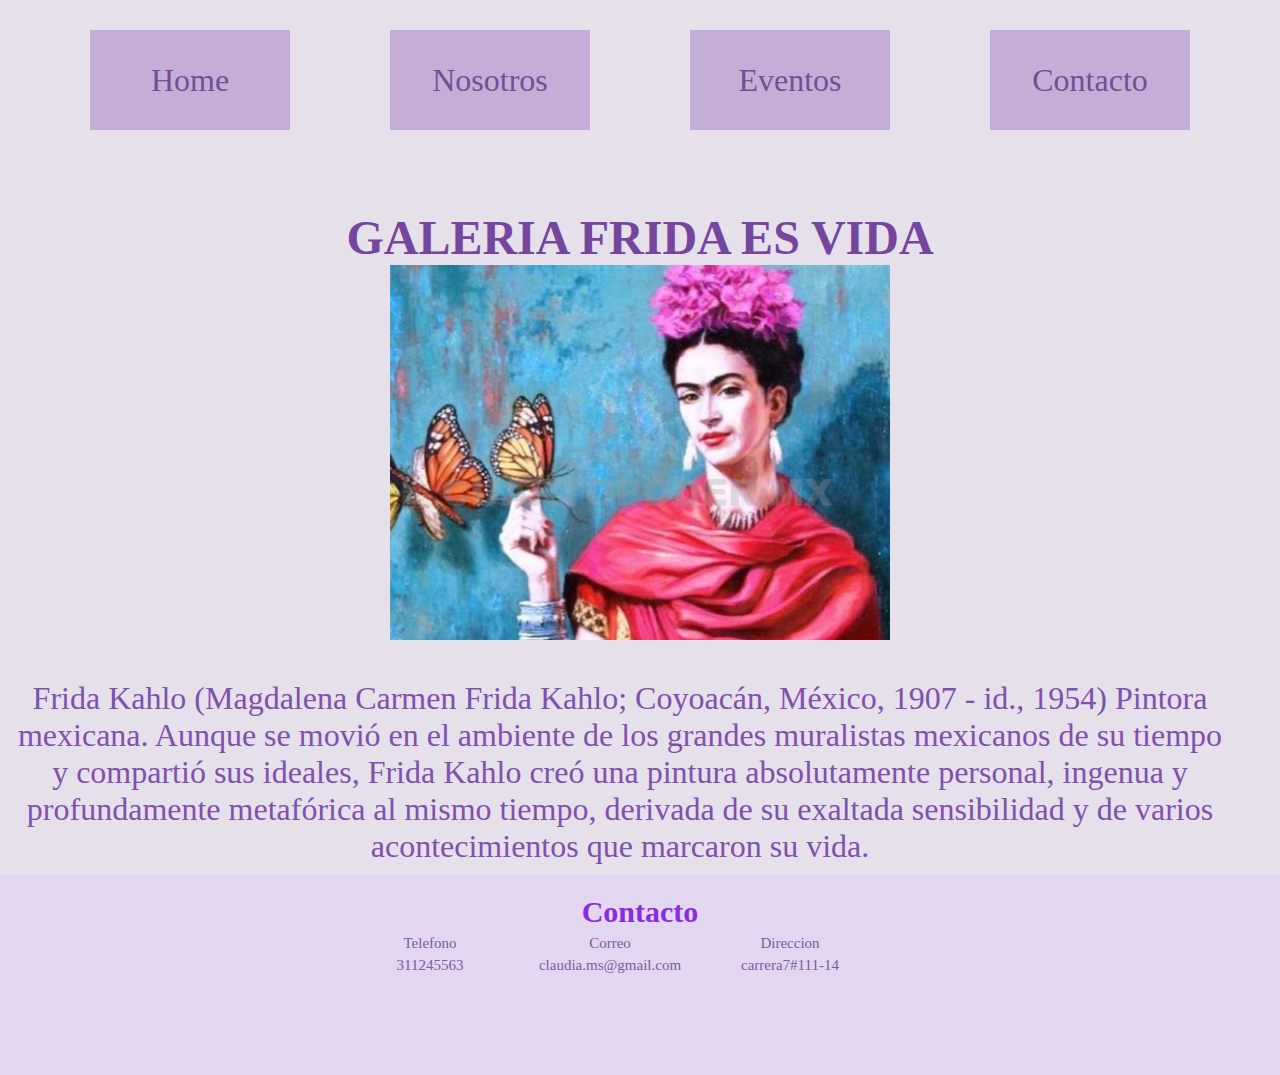
<file: PROYECTO1/index.html>
<!DOCTYPE html>
<html lang="en">
<head>
    <meta charset="UTF-8">
    <meta name="viewport" content="width=device-width, initial-scale=1.0">
    <link rel="stylesheet" href="estilos.css">
    <meta http-equiv="X-UA-Compatible" content="ie=edge">
    <title>GALERIA FRIDA ES VIDA</title>
</head>
<body>
    <div class="cajaPadre">

     <div class="boton1 botonHijo">
     <p class="txBoton">Home</p><a href="quiensoy.html"></a></div>

     <div class="boton2 botonHijo"> 
    <p class="txBoton">Nosotros</p></div>
       
     <div class="boton botonHijo">  
    <p class="txBoton">Eventos</p></div>
       
    <div class="boton botonHijo">
     <p class="txBoton">Contacto</p></div>
     </div>

<header class="header">  </header>
<main class="main"></main>
<aside class="aside">
    <h1 class="title">GALERIA FRIDA ES VIDA
    </h1>
    <img class="imgPortada"src="./GALERIA IMAGENES/FOTO1.jpg" 
    alt="imagen de portada"/>
    <P class="descripicion">Frida Kahlo
 (Magdalena Carmen Frida Kahlo; Coyoacán, México, 1907 - id., 1954) 
 Pintora mexicana. Aunque se movió en el ambiente de los grandes
 muralistas mexicanos de su tiempo y compartió sus ideales,
Frida Kahlo creó una pintura absolutamente personal, ingenua
 y profundamente metafórica al mismo tiempo, derivada de su
exaltada sensibilidad y de varios acontecimientos
 que marcaron su vida.</P>
</aside>
<footer class="footer">
   <h4 class="contcTa">Contacto</h4>

   <div class="contenColsFooter">

   <div class="colsFooter">
   <p>Telefono</p>
   <a href="tel:311245563">311245563</a></div>

  
   <div class="colsFooter">
 <p>Correo</p>
   <a href="claudia.ms@gmail.com">claudia.ms@gmail.com</a></div>

  
   <div class="colsFooter">
   <p>Direccion</p>
   <a href="carrera7#111-14">carrera7#111-14</a></div>
</div>
</footer>
    
</body>
</html>
</file>
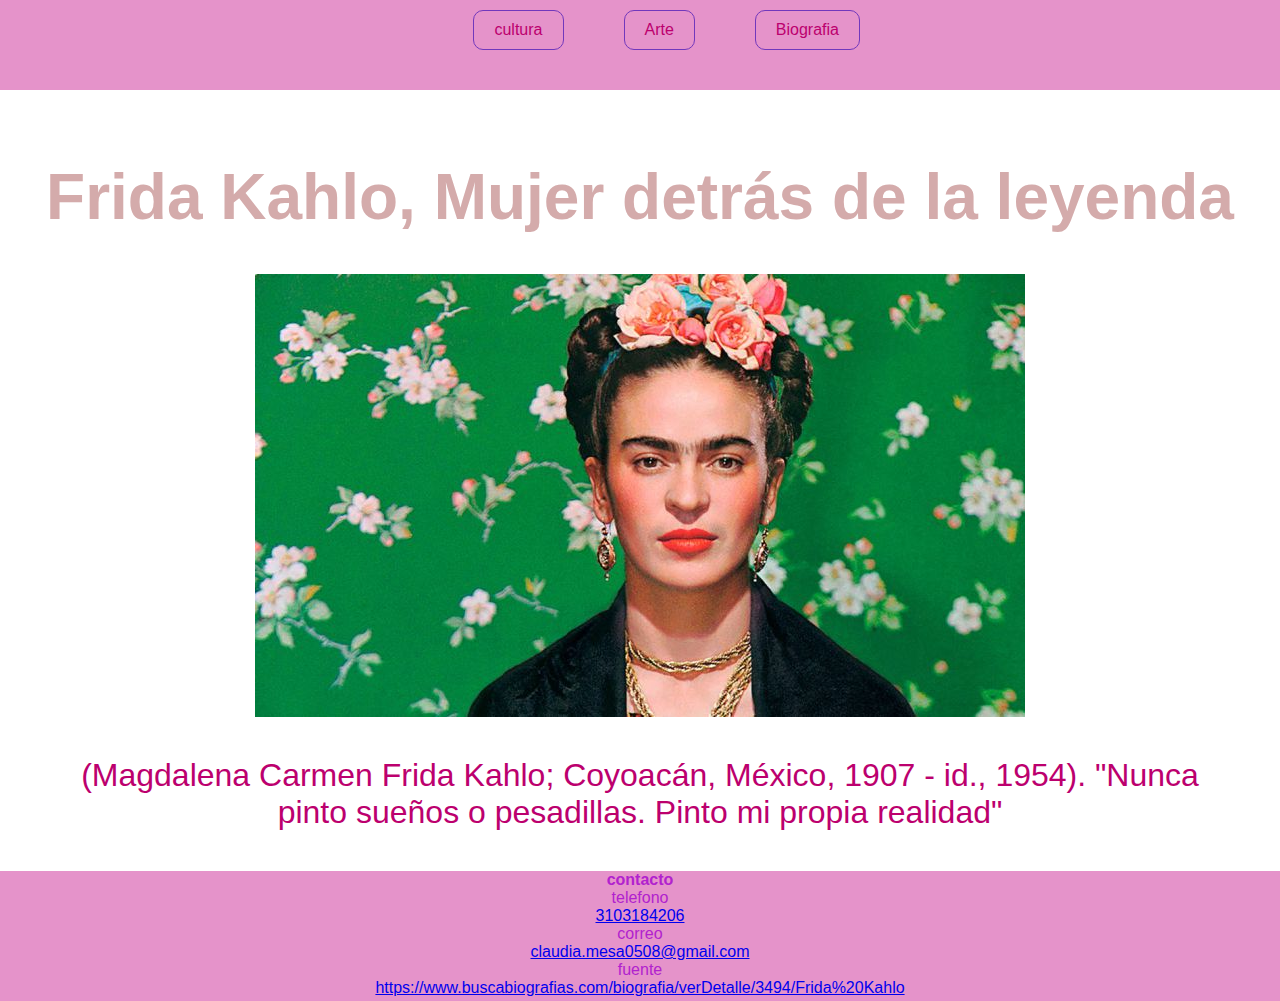
<file: PROYECTO2/index.html>
<!DOCTYPE html>
<html lang="en">
<head>
    <meta charset="UTF-8">
    <meta name="viewport" content="width=device-width, initial-scale=1.0">
    <meta http-equiv="X-UA-Compatible" content="ie=edge">
    <link rel="icon" type="imagen/png" href="./imagenes/icono.png">
    <link rel="stylesheet" href="estilos.css">
    <title>FRIDA ES VIDA</title>
</head>
<body>
<header class="header"> 
    <nav class="nav">
        <ul class="contenedorList">
            <li class="itemMenu">   <a href="galeria.html"class="linkMenu">cultura</a>   </li>
            <li class="itemMenu">   <a href="galeria.html" class="linkMenu"> Arte</a>    </li>
            <li class="itemMenu">   <a href="galeria.html"class="linkMenu"> Biografia</a>  </li>
        
        </ul>
    </nav>
</header>

<main class="main">
   
    <article class="article">
        <h1 class="title">Frida Kahlo, Mujer detrás de la leyenda </h1>
        <img class="imag"src="./imagenes/FRIDA 1.jpg" alt="frida 1">
        <p class="descripcion">(Magdalena Carmen Frida Kahlo; Coyoacán, México, 1907 - id., 1954).
                "Nunca pinto sueños o pesadillas. Pinto mi propia realidad"
                </p>
   
    </article> 
</main>
    
      
       
<footer class="footer">
<h4>contacto</h4>
<p>telefono</p>
<a href="tel:3103184206">3103184206</a>
<p>correo</p>
<a href="mailto:claudia.mesa0508@gmail.com">claudia.mesa0508@gmail.com</a>
<p>fuente</p>
 <a href="https://www.buscabiografias.com/biografia/verDetalle/3494/Frida%20Kahlo">
 https://www.buscabiografias.com/biografia/verDetalle/3494/Frida%20Kahlo</a>

</footer>
    
</body>
</html>
</file>
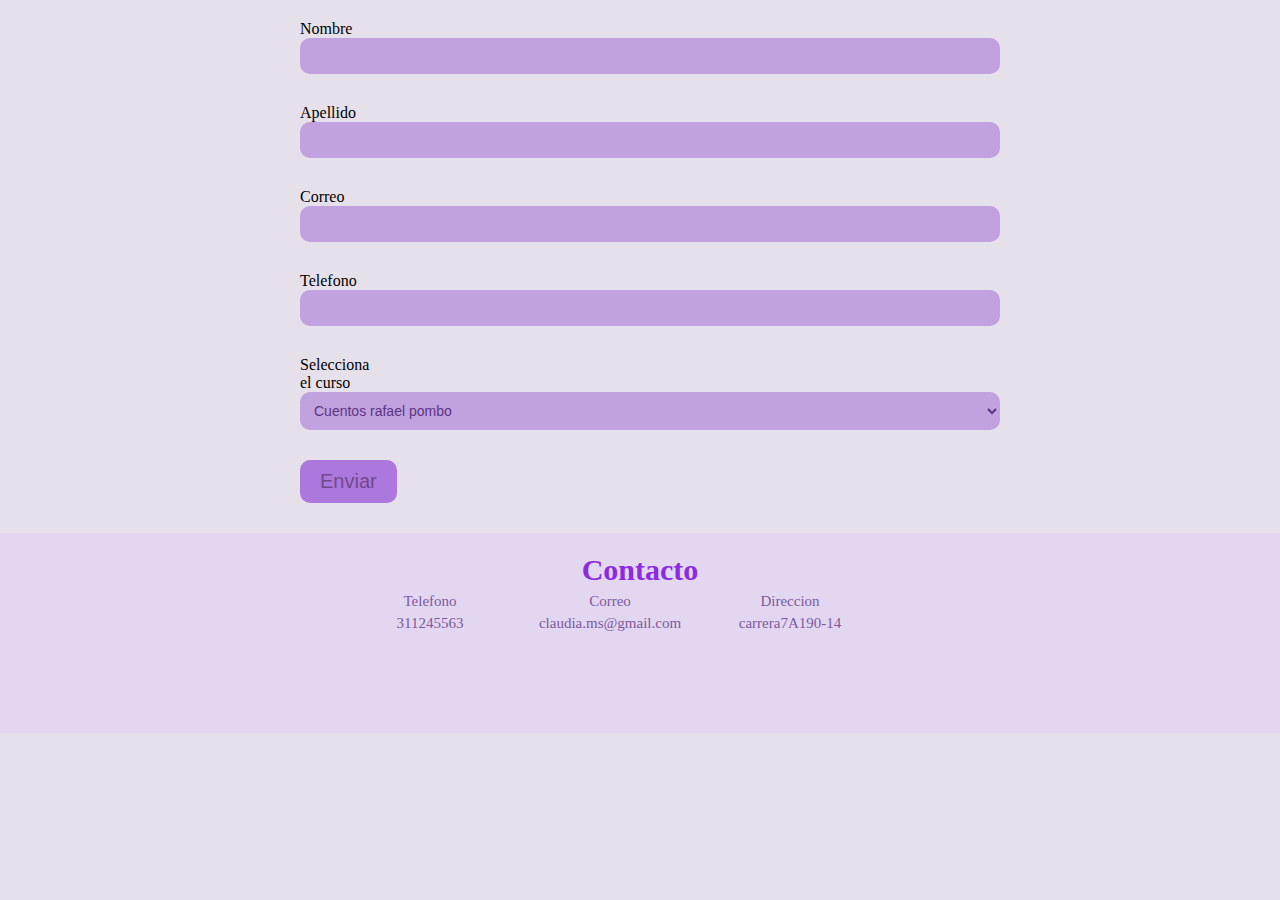
<file: PROYECTO1/contacto.html>
<!DOCTYPE html>
<html lang="es">
<head>
    <meta charset="UTF-8">
    <meta name="viewport" content="width=device-width, initial-scale=1.0">
    <meta http-equiv="X-UA-Compatible" content="ie=edge">
    <link rel="stylesheet" href="./estilos.css">
    <title>Document</title>
</head>
<body>
    <main class="main">
    <div class="slider"></div>
    <div class="form">
    <form>
        <div class="contIpus">

        <label for="name">Nombre</label>
        <input type="text" id="name"/>
    </div>


         <div class="contIpus">
        <label for="surname">Apellido</label>
        <input type="text" id="surname"/>
     </div>
   
     
     <div class="contIpus">
            <label for="mail">Correo</label>
            <input type="email" id="mail"/>
         </div>
        
         <div class="contIpus">
                <label for="Tel">Telefono</label>
                <input type="Tel" id="Tel"/>
             </div>
           

             <div class="contIpus">
                <label for="curso">Selecciona el curso</label>
                <select id="curso" id="curso">
                    <option value="value1">Cuentos rafael pombo</option>
                    <option value="value2">Coro filarmonico de bogota</option>
                    <option value="value3">Clases ballet</option>
                </select>
                 </div>
              



         <div class="contIpus contBtn"> 
             <button type="submit">Enviar</button>
         </div>
        </div>
    </form>
     
    </main>
    <footer class="footer">
            <h4 class="contcTa">Contacto</h4>
         
            <div class="contenColsFooter">
         
            <div class="colsFooter">
            <p>Telefono</p>
            <a href="tel:311245563">311245563</a></div>
         
           
            <div class="colsFooter">
          <p>Correo</p>
            <a href="claudia.ms@gmail.com">claudia.ms@gmail.com</a></div>

            <div class="colsFooter">
                    <p>Direccion</p>
                    <a href="carrera7A190-14">carrera7A190-14</a></div>
                   
           
         </div>
         </footer>

    
</body>
</html>
</file>
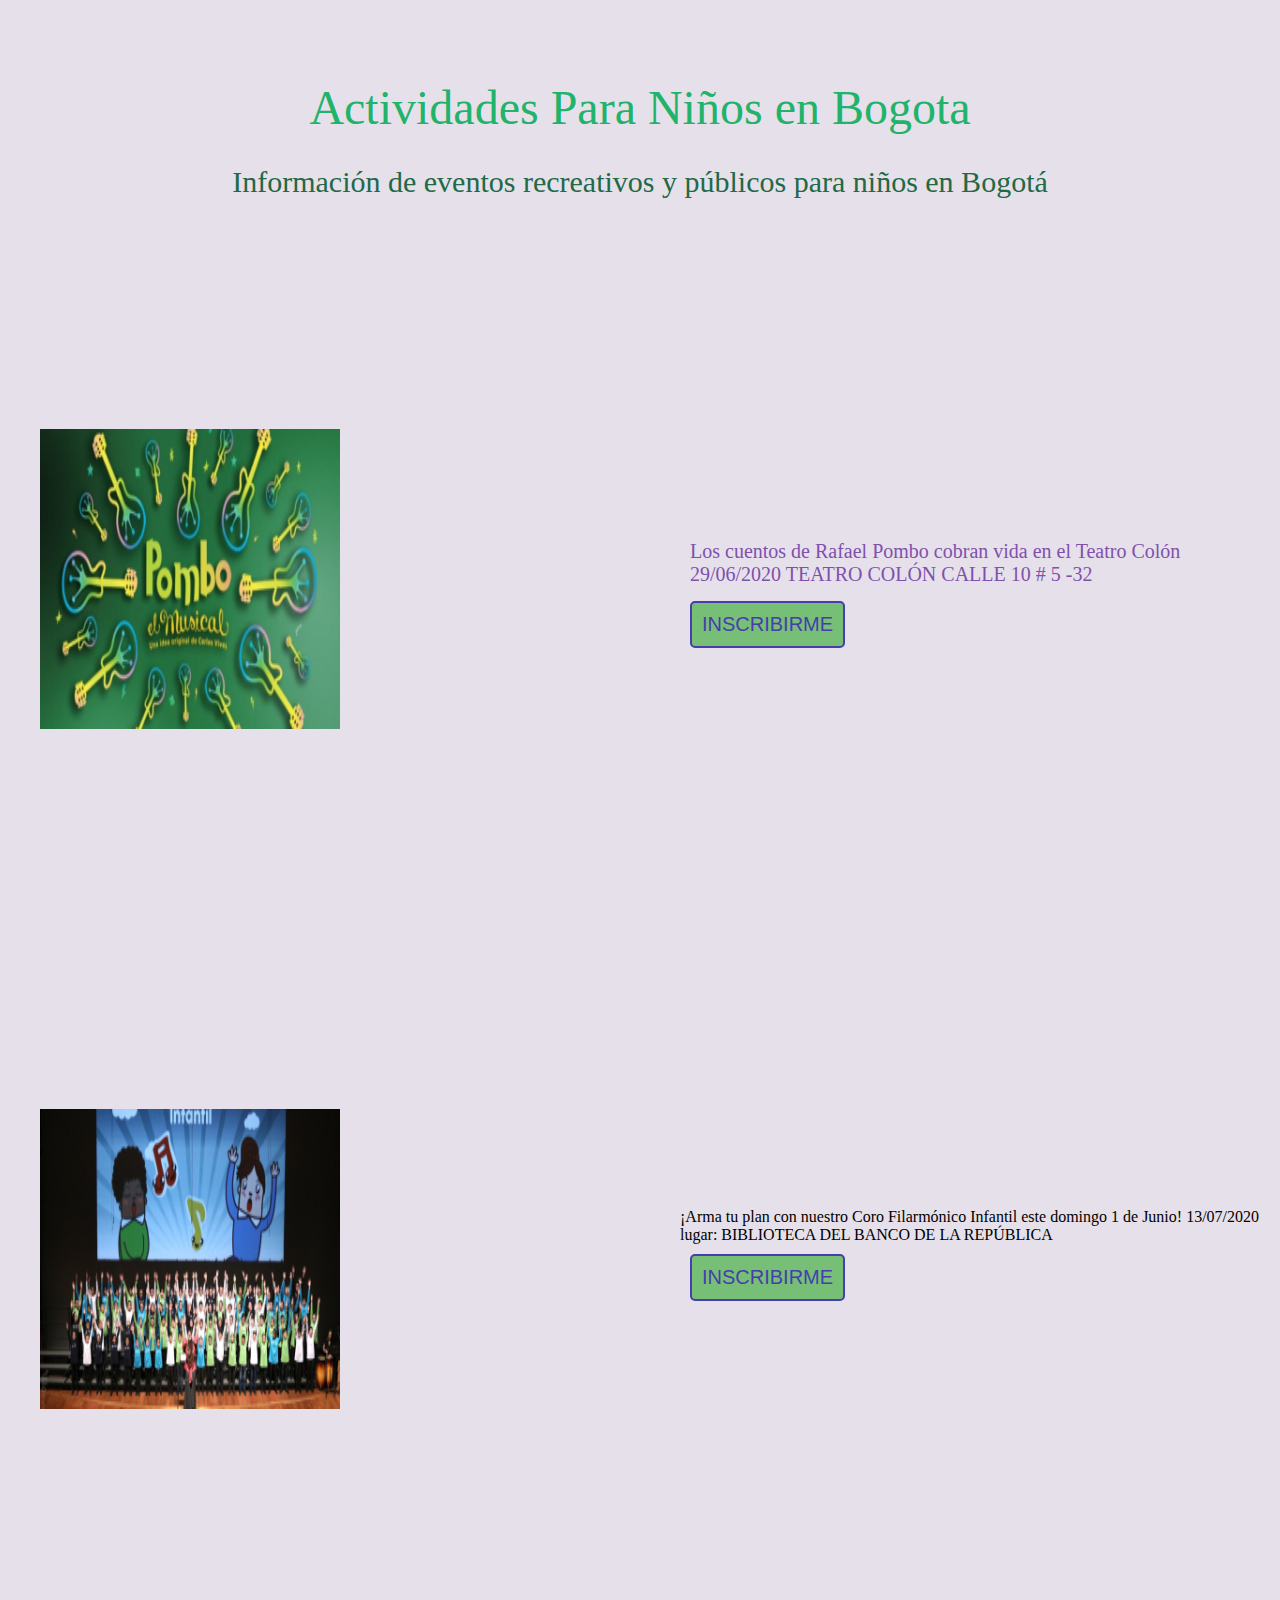
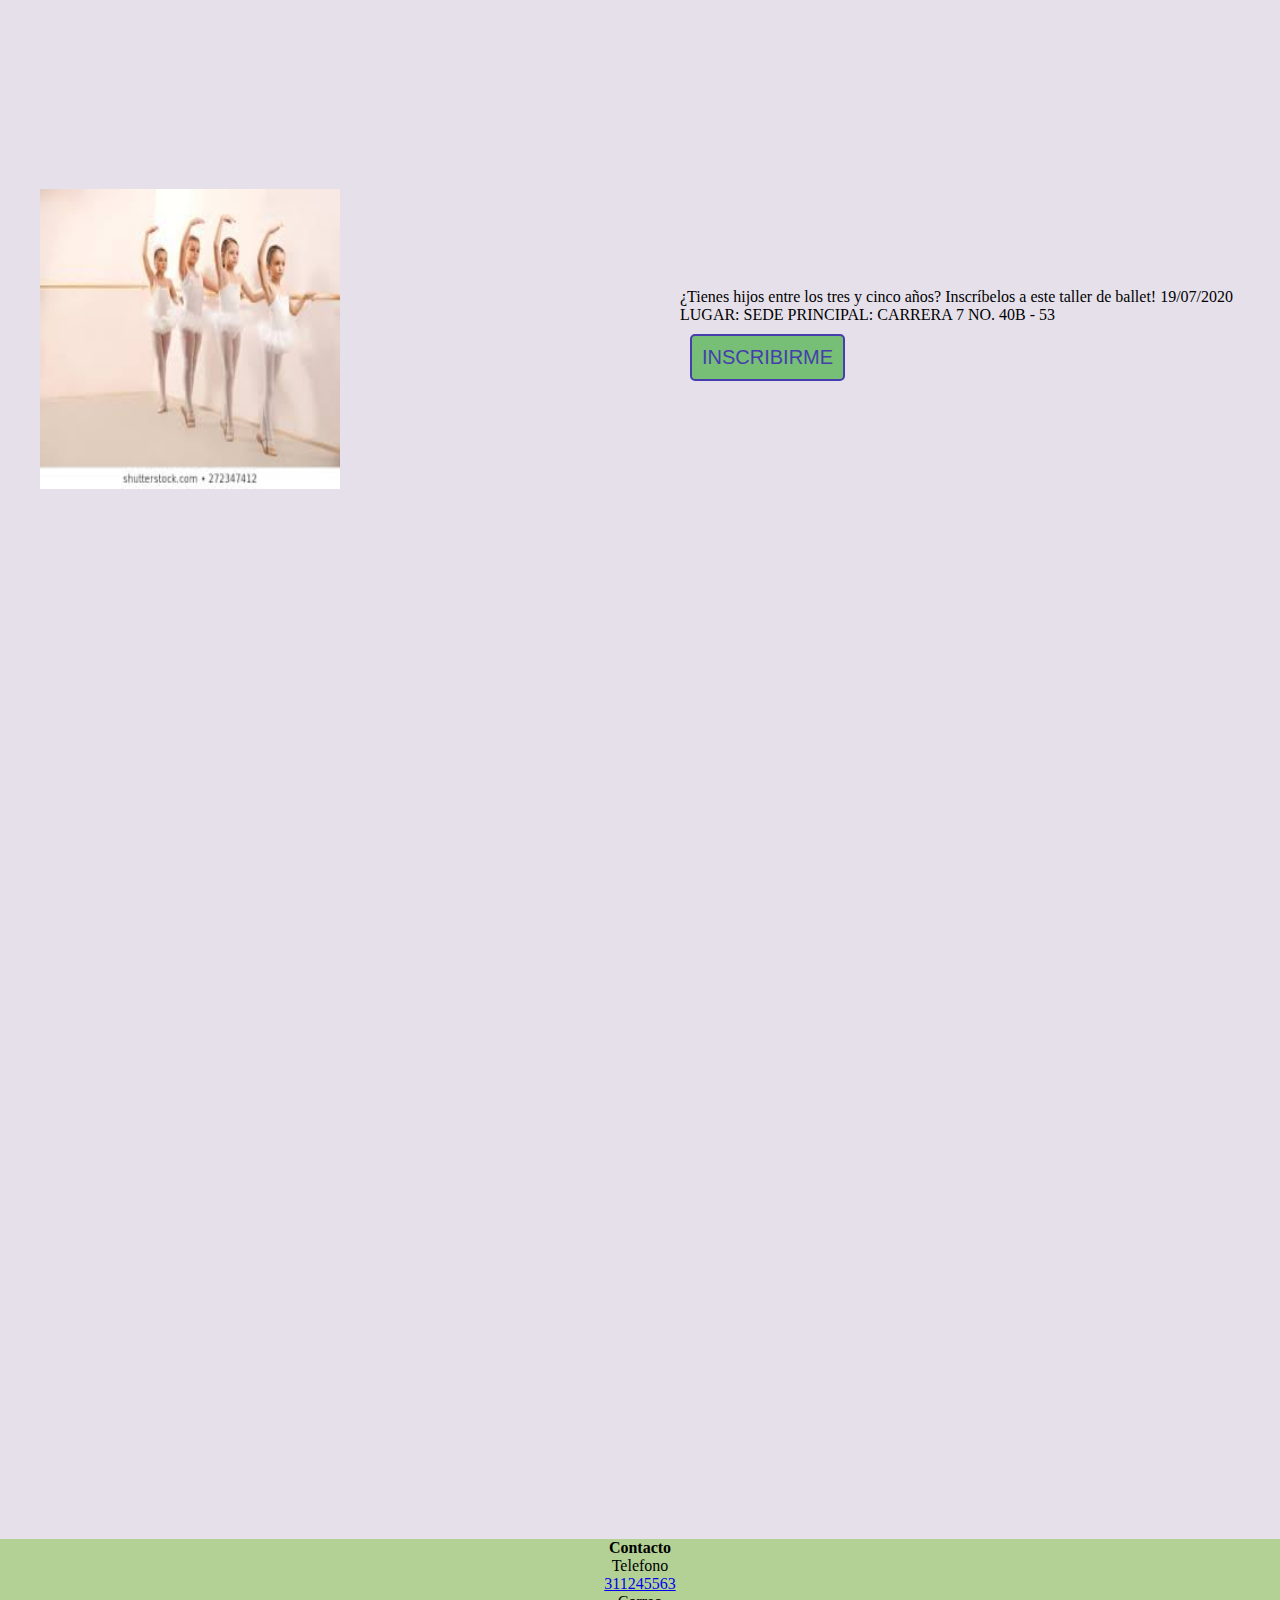
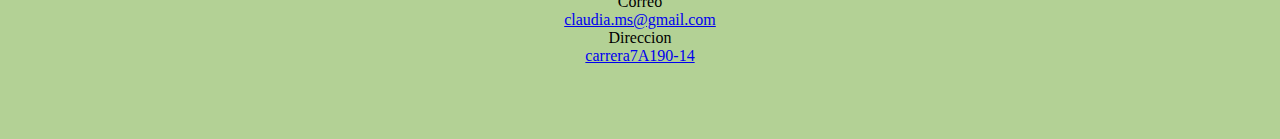
<file: PROYECTO1/pagina 3.html>
<!DOCTYPE html>
<html lang="en">
<head>
    <meta charset="UTF-8">
    <meta name="viewport" content="width=device-width, initial-scale=1.0">
    <meta http-equiv="X-UA-Compatible" content="ie=edge">
    <link rel="stylesheet" href="./estilos.css">
    <title>Document</title>
</head>
<div id="header">
        <div>Actividades Para Niños en Bogota
            
        </div>
    </div>

<body>
       
    
        <div id="nav"> Información de eventos recreativos y públicos para niños en Bogotá
            </div>
            <div id="box"> 
                    <div id="left">
                       <div id="content">
                            <div> <img id="imagen" src="./GALERIA IMAGENES/cuentos rafael pombo.jpg" alt="cuento1">
                            </div>
                       </div> 
                    </div>
                    <div id="right"> 
                    <div id="content"> <p id="tex">Los cuentos de Rafael Pombo cobran vida en el Teatro Colón
                            <span id="fecha">29/06/2020
                            </span>
                            <span >TEATRO COLÓN CALLE 10 # 5 -32
                            </span>
                         </p>
                         <form name="myform" action="./contacto.html" method="POST">
                        <input id="boton" type="submit" value="INSCRIBIRME"/> </form>
                         </div>

                    </div>
                    
            </div>
            <div id="box"> 
                    <div id="left">
                       <div id="content">
                            <div> <img id="imagen" src="./GALERIA IMAGENES/coro-filarmonico-bogota.jpg" alt="cuento1">
                            </div>
                       </div> 
                    </div>
                    <div id="right"> 
                    <div id="content">  <p >¡Arma tu plan con nuestro Coro Filarmónico Infantil este domingo 1 de Junio!
                            <span >13/07/2020
                            </span>
                            <span>lugar: BIBLIOTECA DEL BANCO DE LA REPÚBLICA
                            </span>
                            </p>
                            <form name="myform" action="./contacto.html" method="POST">
                                <input id="boton" type="submit" value="INSCRIBIRME"/> </form> </div>

                    </div>
            </div>
            <div id="box"> 
                    <div id="left">
                       <div id="content">
                            <div> <img id="imagen" src="./GALERIA IMAGENES/ballet-ninos.jpg" alt="cuento1">
                            </div>
                       </div> 
                    </div>
                    <div id="right"> 
                    <div id="content"> <p>¿Tienes hijos entre los tres y cinco años? Inscríbelos a este taller de ballet! <span id="fecha">19/07/2020</span>
                        <span >LUGAR: SEDE PRINCIPAL: CARRERA 7 NO. 40B - 53</span>
                    </p>
                    <form name="myform" action="./contacto.html" method="POST">
                        <input id="boton" type="submit" value="INSCRIBIRME"/> </form> </div>

                    </div>
            </div>
            <div id="footer">
                    <h4 >Contacto</h4>
            
                    <div>
            
                        <div >
                            <p>Telefono</p>
                            <a href="tel:311245563">311245563</a></div>
            
                        <div >
                            <p>Correo</p>
                            <a href="claudia.ms@gmail.com">claudia.ms@gmail.com</a></div>
            
                        <div >
                            <p>Direccion</p>
                            <a href="carrera7A190-14">carrera7A190-14</a></div>
            
                    </div>
                   
    
</body>
</html>
</file>
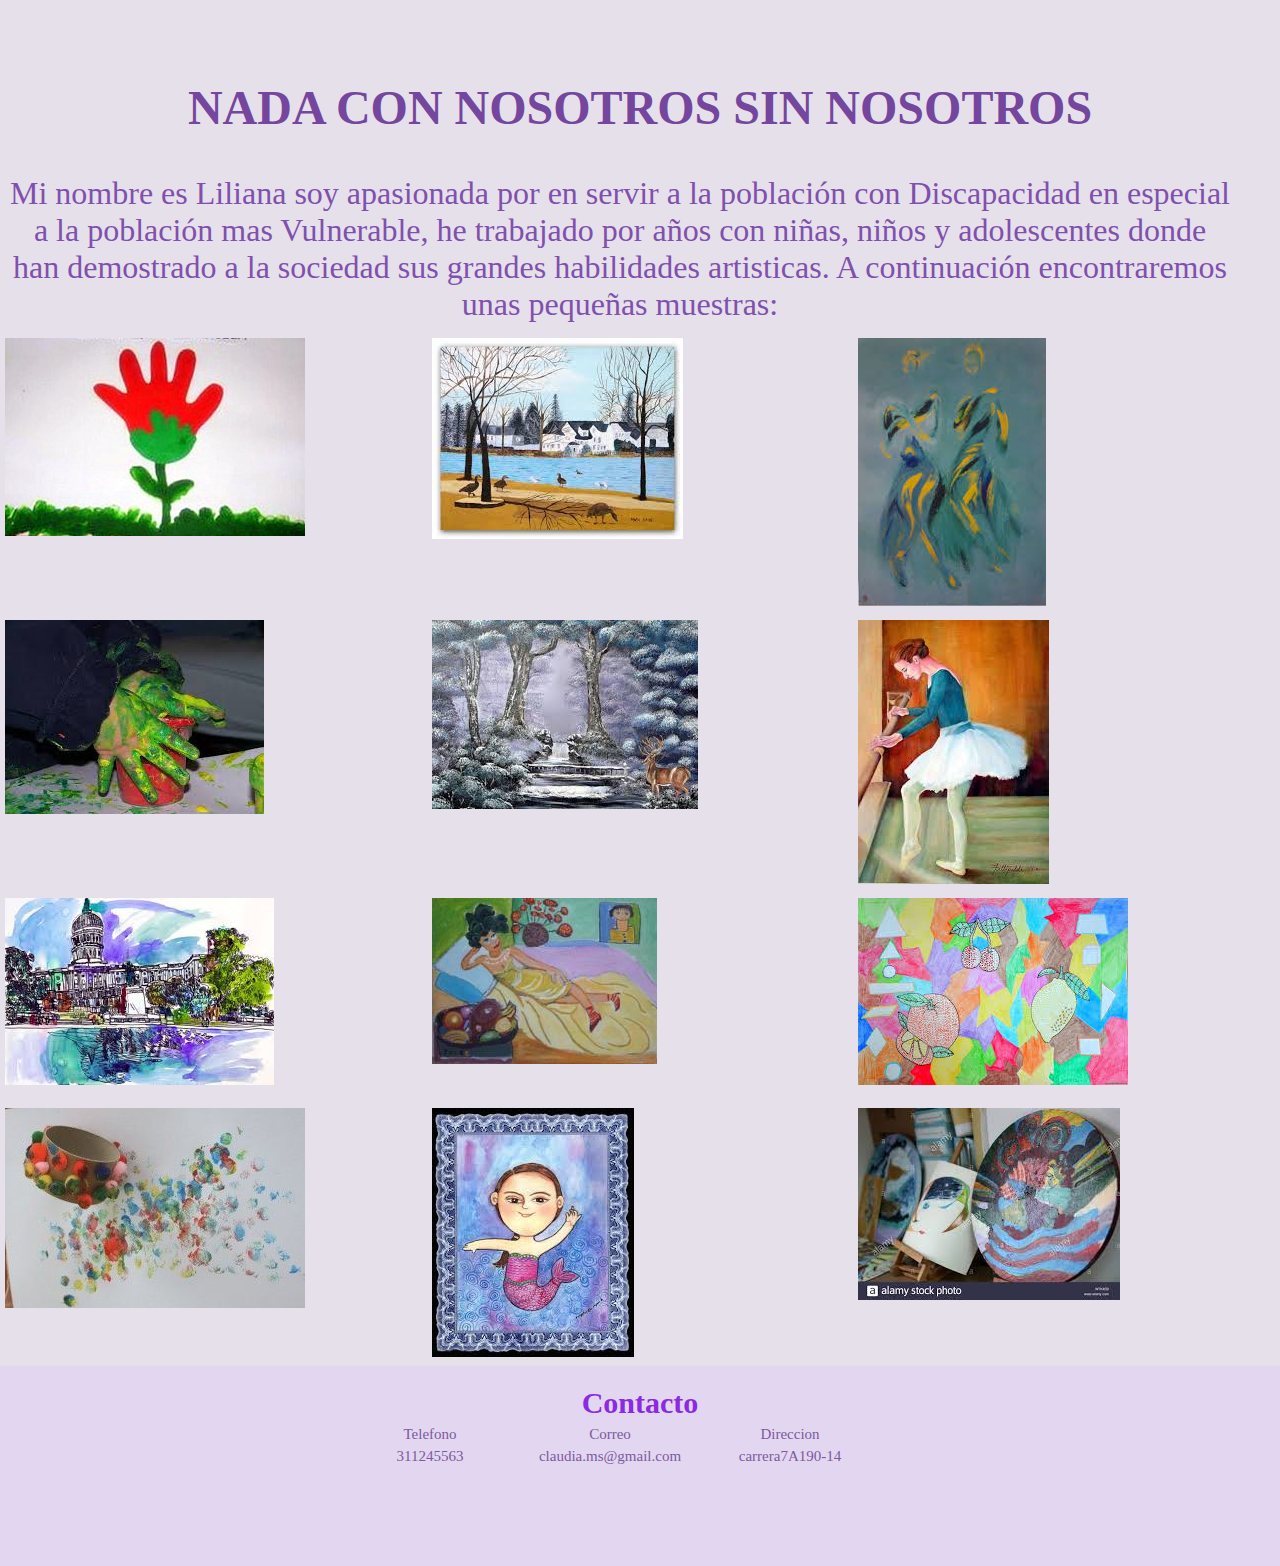
<file: PROYECTO1/quiensoy.html>
<!DOCTYPE html>
<html lang="en">
<head>
    <meta charset="UTF-8">
    <meta name="viewport" content="width=device-width, initial-scale=1.0">
    <meta http-equiv="X-UA-Compatible" content="ie=edge">
    <link rel="stylesheet" href="./estilos.css">

    <title> quien soy yo </title>
</head>

<header class="header">  </header>
<main class="main"></main>
<aside class="aside">
    <h1 class="title">NADA CON NOSOTROS SIN NOSOTROS </h1>
   

    <P class="descripicion">Mi nombre es Liliana soy apasionada por 
        en servir a la población con Discapacidad en especial 
        a la población mas Vulnerable, he trabajado por años con niñas, niños
        y adolescentes donde han demostrado a la sociedad sus grandes habilidades
        artisticas. A continuación encontraremos unas pequeñas muestras:</P>
</aside>
<body>



        <div class="cajaGrande">

         <div class="pinTura">
        <img src="./GALERIA IMAGENES/pintura 1.jpg" alt="pintura"/> </div>

        <div class="pinTura">
        <img src="./GALERIA IMAGENES/pintura 2.jpg" alt="pintura"/></div>

        <div class="pinTura">
       <img src="./GALERIA IMAGENES/pintura 3.jpg" alt="pintura"/></div>

       <div class="pinTura">
      <img src="./GALERIA IMAGENES/pintura 4.jpg" alt="pintura"/></div>

      <div class="pinTura">
     <img src="./GALERIA IMAGENES/pintura 5.jpg" alt="pintura"/></div>

      <div class="pinTura">
            <img src="./GALERIA IMAGENES/pintura 6.jpg" alt="pintura"/></div>

     <div class="pinTura">
     <img src="./GALERIA IMAGENES/pintura 7.jpg" alt="pintura"/></div>

  <div class="pinTura">
  <img src="./GALERIA IMAGENES/pintura 8.jpg" alt="pintura"/></div>

   <div class="pinTura">
     <img src="./GALERIA IMAGENES/pintura 9.jpg" alt="pintura"/></div>

      <div class="pinTura">
            <img src="./GALERIA IMAGENES/pintura 10.jpg" alt="pintura"/></div>

     <div class="pinTura">
     <img src="./GALERIA IMAGENES/pintura 11.jpg" alt="pintura"/></div>

  <div class="pinTura">
  <img src="./GALERIA IMAGENES/pintura 12.jpg" alt="pintura"/></div>
       
       
    
              
    </div>

    <footer class="footer">
            <h4 class="contcTa">Contacto</h4>
         
            <div class="contenColsFooter">
         
            <div class="colsFooter">
            <p>Telefono</p>
            <a href="tel:311245563">311245563</a></div>
         
           
            <div class="colsFooter">
          <p>Correo</p>
            <a href="claudia.ms@gmail.com">claudia.ms@gmail.com</a></div>

            <div class="colsFooter">
                    <p>Direccion</p>
                    <a href="carrera7A190-14">carrera7A190-14</a></div>
                   
           
         </div>
         </footer>


   
</body>
</html>
</file>
<file: PROYECTO1/estilos.css>
*{
    margin: 0;
    padding: 0;
    box-sizing: border-box;
    }
   body {
    font-family: "roboto",  sans-serif;
   }

.cajaPadre{
       width: 1200px;
    height: 100px;
    margin: auto;
    margin-top: 30px;
    display: flex;
    flex-direction: row;
    justify-content: space-around;
    align-items: center;
   

}
.botonHijo{
    width: 200px;
    height: 100px;
    border: rgb(125, 59, 187);
    background-color: rgb(196, 174, 216);
    display: flex;
    align-items: center;
   justify-content:center;

}

.txBoton {
    font-size: 2rem;
    font-family: cursive;
    color: rgb(114, 78, 148);

     }
/*ACA INICIA EL MAIN -CUERPO*/
.title{
    text-align: center;
    margin: 80px 40px 0;
    font-size: 48px;
    color: rgb(116, 70, 158);
    }
.imgPortada{
    display:block;
    width: 500px;
    margin: 0 auto 40px;
   }
.descripicion{
    margin: 10px 50px 10px 10px;
   margin-top: 40px;
   color: rgb(128, 80, 173);
   font-family: cursive;
   font-size: 2rem;
   text-align: center;

}
.footer{
    background-color: rgb(227, 214, 240);
    padding: 20px 0 50px;
    height: 200px;



}
.contenColsFooter{
    width: 600px;
    margin: auto;
    margin-bottom: 10px;

}
.contcTa{
    text-align:center;
    color: blueviolet;
    font-size: 30px;

}
.colsFooter{
    width: 30%;
    float: left;
    margin-top: 6px;
}

.colsFooter a {
    display: block;
    margin-top: 5px;
    text-decoration: none;
   
    }
.colsFooter p {
    font-weight: 300;
}

.colsFooter a,
.colsFooter p {
    color: rgb(125, 90, 158);
    text-align: center;
    font-size: 20px;

    }

    /*SEGUNDA PAGINA*/

    *{
        margin: 0;
        padding: 0;
        box-sizing: border-box;
        }
        body {
            font-family: "roboto",  sans-serif;
           }

.cajaGrande {
   display: flex;
  flex-direction: row;
  justify-content: space-between;  
   flex-wrap: wrap;
   
   
}

.pinTura {
width: 100%;
display: table;
flex: 1 0 25%; 
margin: 5px; 
width: 200px;
height: 200px;

}
/*inicia responsive*/

@media screen and (max-width: 800px) {
    .column {
      -ms-flex: 50%;
      flex: 50%;
      max-width: 50%;
    }
  }

  /*inicia footer de la pagina 2*/
  .footer{
    background-color: rgb(227, 214, 240);
    padding: 20px 0 50px;
    height: 200px;


}
.contenColsFooter{
    width: 600px;
    margin: auto;
    margin-bottom: 10px;

}
.contcTa{
    text-align:center;
    color: blueviolet;
    font-size: 30px;

}
.colsFooter{
    width: 30%;
    float: left;
    margin-top: 6px;
}

.colsFooter a {
    display: block;
    margin-top: 5px;
    text-decoration: none;
   
    }
.colsFooter p {
    font-weight: 300;
}

.colsFooter a,
.colsFooter p {
    color: rgb(125, 90, 158);
    text-align: center;
   font-size: 15px;
  
    }
    /*INICIA LA PAGINA 3*/
    
#header {
    color:rgb(33, 179, 106);
    text-align: center;
    margin: 80px 40px 0;
    font-size: 48px;
}
#nav {
    color: rgb(34, 105, 70);
   text-align:center;
    margin: 30px 40px 0;
    font-size: 30px;
}

#content{
    width:600px;
    height: 600px;
    align-content:center;
    margin: 80px 40px 0;
    justify-content: flex-start;

}
 

#tex {
    margin: 10px 5px 5px 10px;
    margin-top: 40px;
    color: rgb(128, 80, 173);
    font-family: cursive;
    font-size:20px;
    text-align:left;
}

#boton {
    text-decoration: none;
    text-align: center;
    padding: 10px;
    font-weight: 600px;
    font-size: 20px;
    color: rgb(69, 62, 172);
    background-color: rgb(119, 190, 119);
    border-radius: 5px;
    border: 2px solid;
    margin: 10px 10px;


}

#cajaGrande {
    display: flex;
  float: left;
  width: 600px;
  height: 600px;
  

    
    }

#aside{ 
    width:600px;
    height: 600px;
    align-content:center;
    margin: 80px 40px 0;
    float: right;
    
   
    

    }
#imagen{
        width: 300px;
        height: 300px;
        background-position: left;
        display: table;
        flex: 1 0 25;
        
        
    }
#footer {
    
        background: rgb(179, 209, 149);
        width: 100%;
        bottom: 0;
        position: relative;
        text-align: center;    
        height: 200px;
        margin-top: 900px;
     }

/* pagina 3 guisa*/

#box{
    overflow: hidden;
}

#right {
    float:right;
    width: 50%;
    }
#left{
    float: left;
    width: 50%;
}    
    
 /*ACA INICIA LA PAGINA DEL FORMULARIO*/

*{
    margin: 0;
    padding: o;
    box-sizing: border-box;

  
}
body {
    font-family: cursive;
    background-color: rgb(230, 224, 235);
    
}

.form{
 width:60px; 
margin: 20px 300px 0;
   
}

.contIpus {
  margin-bottom: 30px;
 
}

.contIpus input, .contIpus select {
    width: 700px;
    position: relative;
    padding: 10px;
    border-radius: 10px;
    border: none;
    background-color: rgba(176, 133, 216, 0.685);
    font-size: 14px;
    color: rgb(92, 53, 129);
   
   }
.contIpus input:focus,
.contIpus select:focus {
    background-color: rgb(226, 43, 156);
    box-shadow: rgb(233, 164, 210);
    transition: all 2s ease-in-out;
    }

.contIpus input:hover,
.contIpus select:hover {
    background-color: rgb(127, 80, 172);
 }

 .contBtn {
     justify-content:center;
     align-items:center;
 }

.contBtn button {
    padding: 10px 20px;
    background-color: rgb(172, 120, 221);
    color: rgb(114, 73, 141);
    border-radius: 10px;
    border: none;
    font-size: 20px;
}
</file>
<file: PROYECTO2/estilos.css>
*{
    margin: 0;
    padding: 0;

}
body {
       font-family: "roboto",  sans-serif;
}
   
/* ACA EMPIEZA EL MENU */

header {
    background-color:rgb(229, 147, 202);
    height: 90px;
    }
    
    nav{ padding-top: 10px;    
        height:40px ;
        width: 500px;
        margin: auto;
    }
 .contenedorList {
     float: right;

 } 

.itemMenu{
    list-style: none;
    float: left;
    margin: 0 30px;
}

.linkMenu{
    text-decoration:none;
       display: block;
       border: 1px solid rgb(113, 56, 188);
    padding: 10px 20px;
    border-radius: 10px;
    color: rgb(188, 0, 110);   
}


.linkMenu:hover{
    color: mediumorchid;
    background-color: moccasin;
}
 

/* ACA EMPIEZA NUESTRO MAIN*/

.title{
    text-align: center;    
    margin: 70px 0 40px;
    color: rgb(212, 171, 171);
     font-size: 4rem;

}

.imag {
margin:auto;
display: flex;  
justify-content: center;

}
.descripcion{
margin: 0 50px;
margin-top: 40px;
text-align: center;
color:rgb(188, 0, 110);
font-size: 2rem;
margin-bottom: 40px;

}

.footer{ 
    background-color:rgb(229, 147, 202);
    height: 130px;
    text-align: center;
    color: rgb(177, 34, 206);
}

/*ACA EMPIEZA LA TABLA GALERIA*/

body 
.table{
    margin:auto;
    display: flex;  
    justify-content: center;
} 

{
    background-color: rgb(238, 241, 241);}
     
  tr {
    color: white;
    text-align: center;
    margin-right: center;
    color: rebeccapurple;
    font-size: 1rem;
    
  }
  
.fotos{
    height:400px;
    width: 400px;
    margin-right: auto;
    
}
</file>
